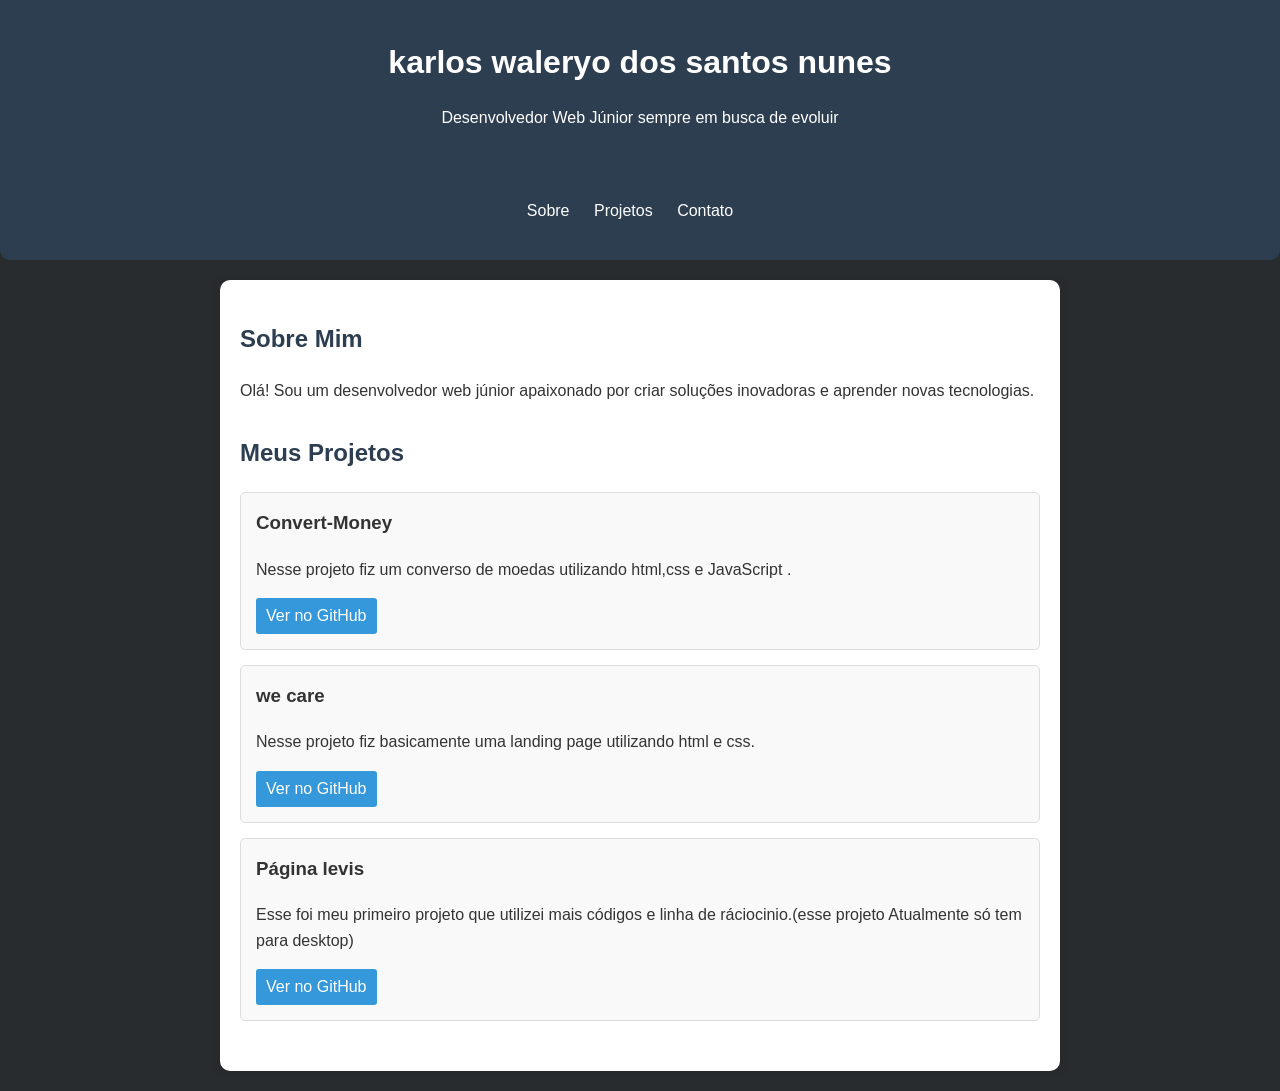
<file: index.html>
<!DOCTYPE html>
<html lang="pt-br">
<head>
    <meta charset="UTF-8">
    <meta name="viewport" content="width=device-width, initial-scale=1.0">
    <title>Meu Portfólio</title>
    <link rel="stylesheet" href="style.css">
</head>
<body>
    <header>
        <h1>karlos waleryo dos santos nunes</h1>
        <p class="p-header">Desenvolvedor Web Júnior sempre em busca de evoluir</p>
    </header>

    <nav>
        <ul>
            <li><a class="sobre" href="./sobre.html">Sobre</a></li>
            <li><a class="projetos" href="#projetos">Projetos</a></li>
            <li><a class="contato" href="./contato.html">Contato</a></li>
        </ul>
    </nav>

    <main>
        <section id="sobre">
            <h2>Sobre Mim</h2>
            <p>Olá! Sou um desenvolvedor web júnior apaixonado por criar soluções inovadoras e aprender novas tecnologias.</p>
        </section>

        <section id="projetos">
            <h2>Meus Projetos</h2>
            <div class="projeto">
                <h3>Convert-Money</h3>
                <p>Nesse projeto fiz um converso de moedas utilizando html,css e JavaScript .</p>
                <a href="https://github.com/karloswaleryodsn/convert-money" target="_blank">Ver no GitHub</a>
            </div>
            <div class="projeto">
                <h3>we care</h3>
                <p>Nesse projeto fiz basicamente uma landing page utilizando html e css.</p>
                <a href="https://github.com/karloswaleryodsn/projeto-we-care" target="_blank">Ver no GitHub</a>
            </div>
            <div class="projeto">
                <h3>Página levis</h3>
                <p>Esse foi meu primeiro projeto que utilizei mais códigos e linha de ráciocinio.(esse projeto Atualmente só tem para desktop)</p>
                <a href="https://github.com/karloswaleryodsn/pagina-levis" target="_blank">Ver no GitHub</a>
            </div>
        </section>
    </main>
</body>
</head>
</file>
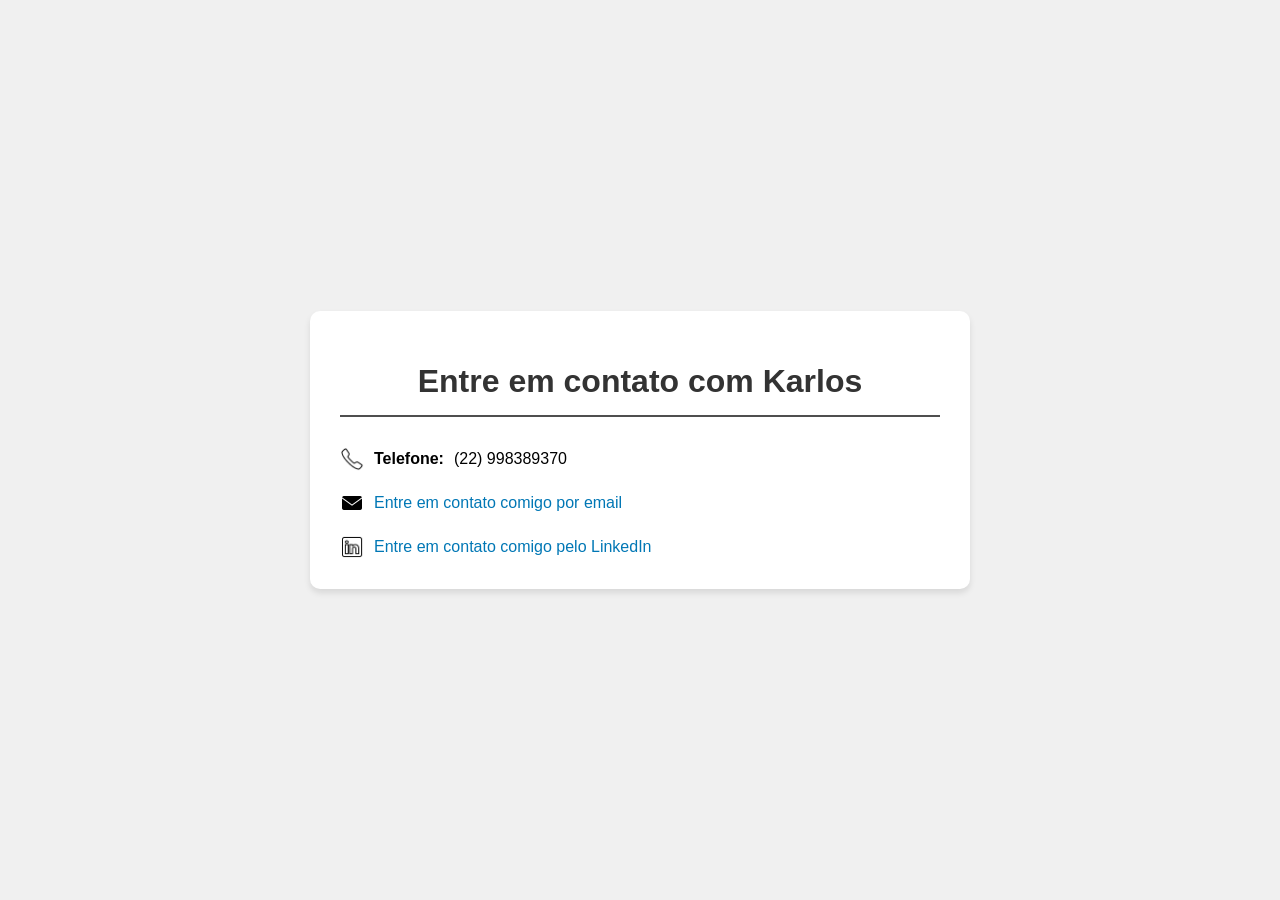
<file: contato.html>
<!DOCTYPE html>
<html lang="pt-br">

<head>
    <meta charset="UTF-8">
    <meta name="viewport" content="width=device-width, initial-scale=1.0">
    <title>Contato - Karlos Waleryo</title>
    <link rel="stylesheet" href="./contato.css">
</head>

<body>
    <div class="container">
        <h1>Entre em contato com Karlos</h1>
        <div class="contact-info">
            <div class="contact-item">
                <img src="./imagens/icons8-phone-50.png" alt="Ícone de telefone" class="icon">
                <p class="label">Telefone:</p>
                <p>(22) 998389370</p>
            </div>
            <div class="contact-item">
                <img src="./imagens/icons8-nova-mensagem-48.png" alt="Ícone de e-mail" class="icon">
                <a href="mailto:kwaleryo@gmail.com">Entre em contato comigo por email</a>
            </div>
            <div class="contact-item">
                <img src="./imagens/icons8-linkedin-50.png" alt="Ícone do LinkedIn" class="icon">
                <a href="https://www.linkedin.com/in/karlos-waleryo-31119a2b0/">Entre em contato comigo pelo
                    LinkedIn</a>
            </div>
        </div>
    </div>
</body>

</html>
</file>
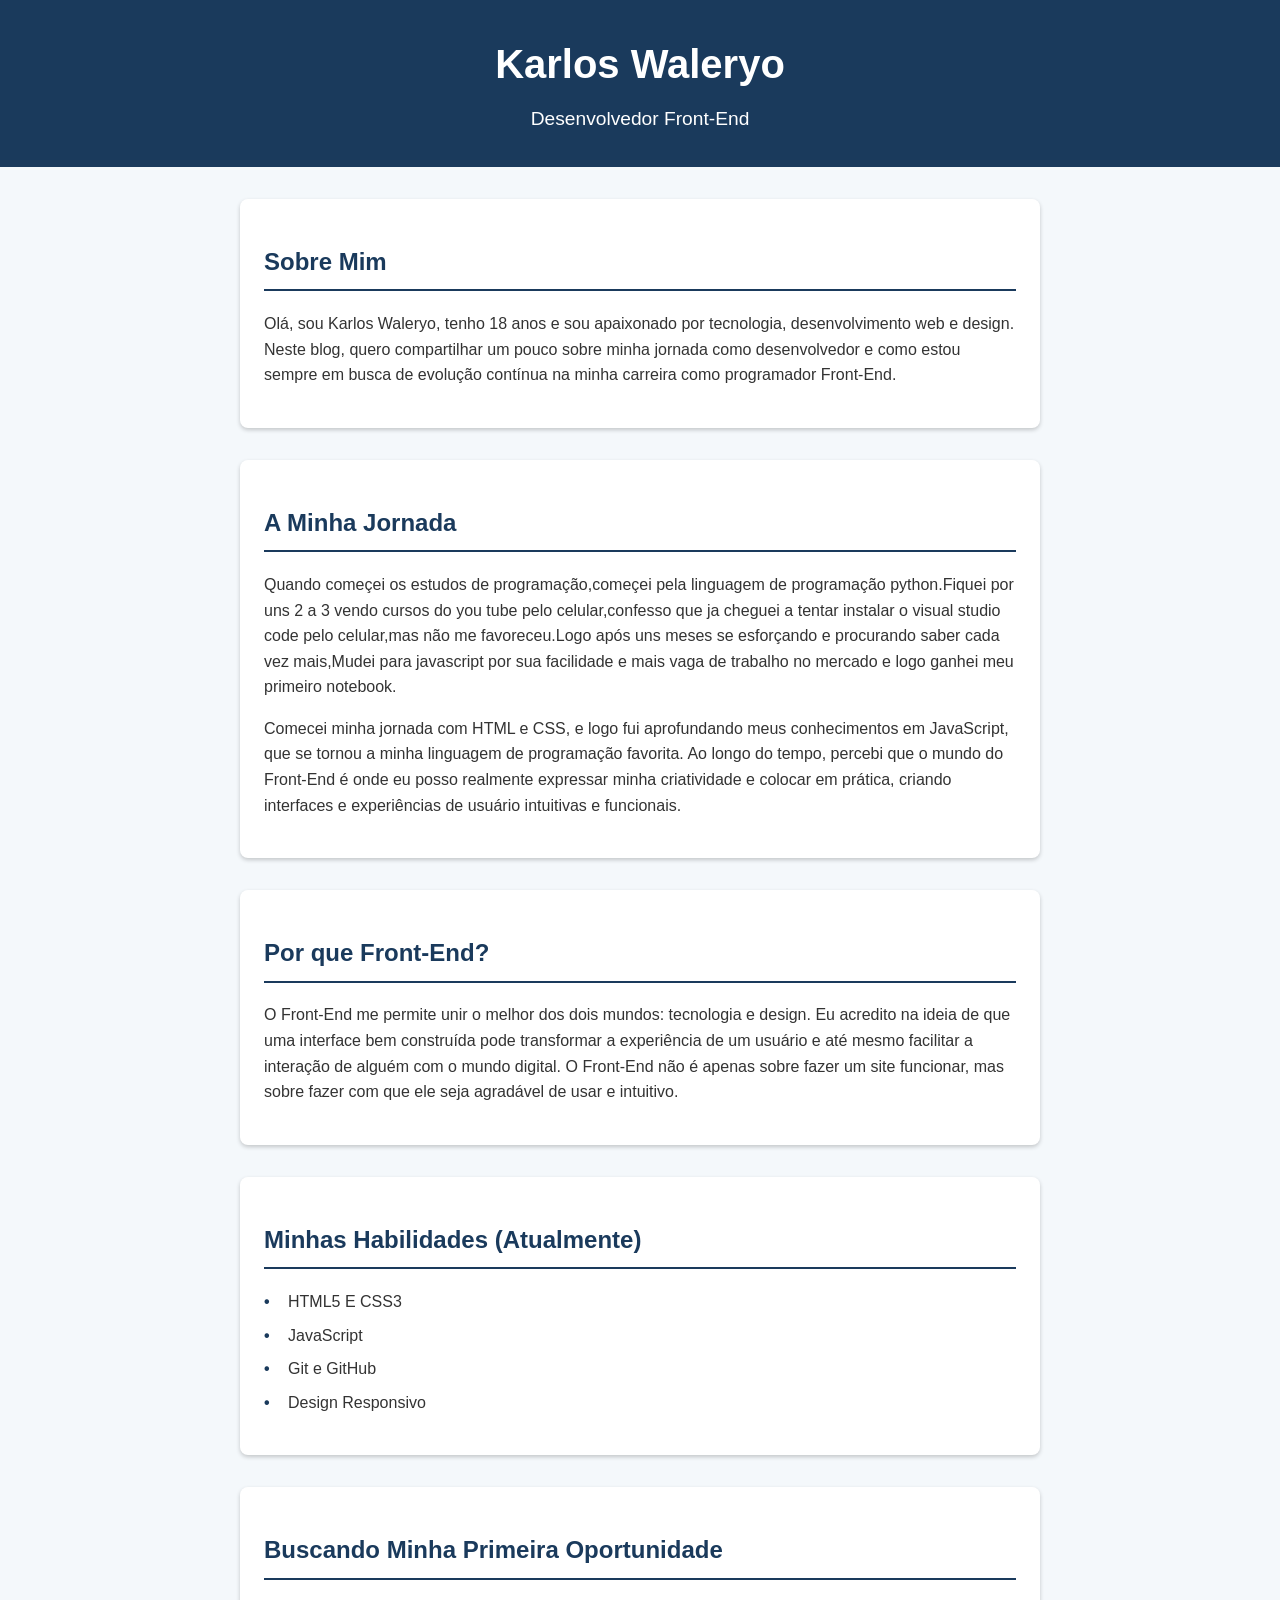
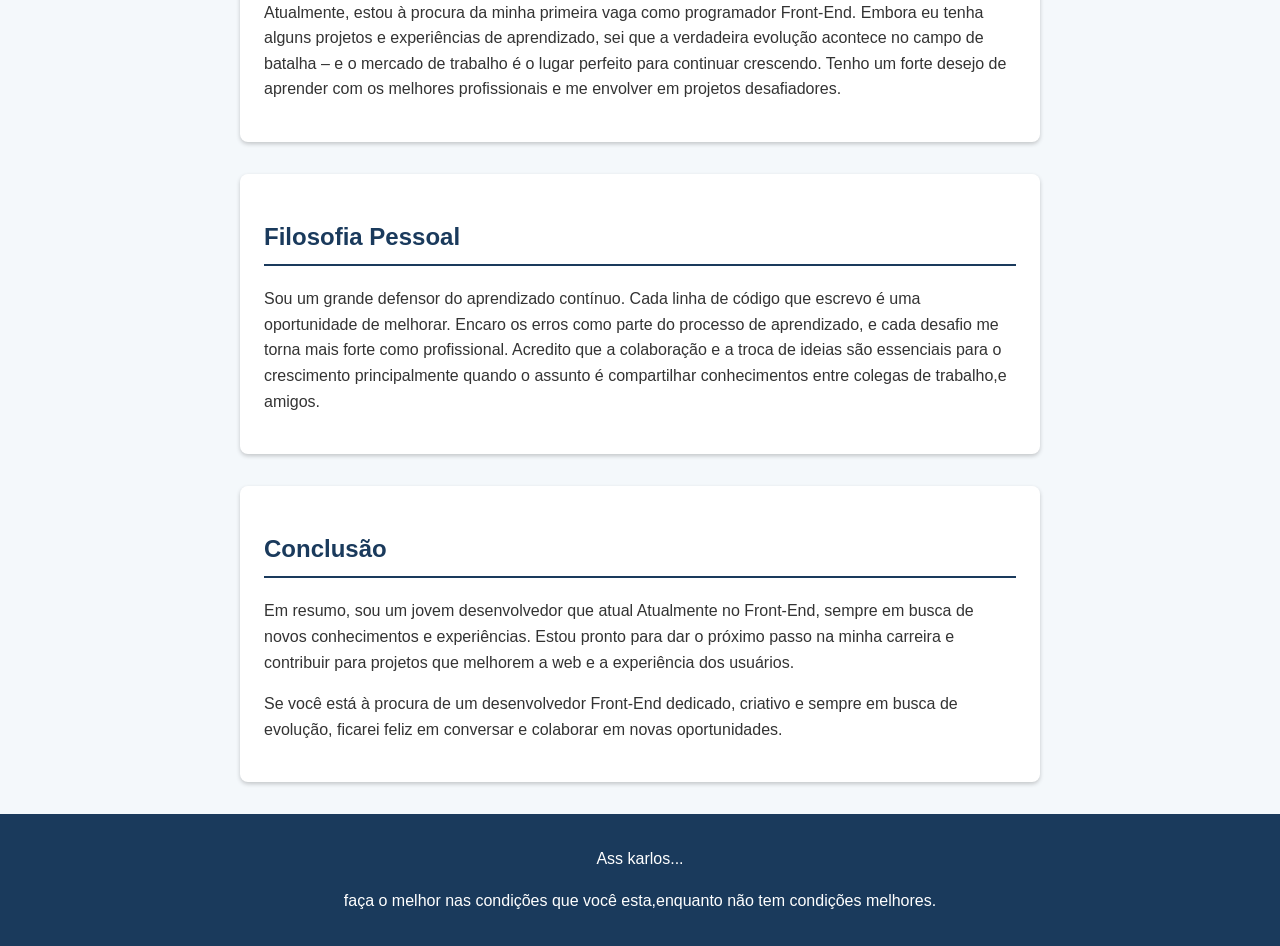
<file: sobre.html>
<!DOCTYPE html>
<html lang="pt-br">
<head>
    <meta charset="UTF-8">
    <meta name="viewport" content="width=device-width, initial-scale=1.0">
    <title>Karlos Waleryo - Desenvolvedor Front-End</title>
    <link rel="stylesheet" href="./sobre.css">
</head>
<body>
    <header>
        <h1>Karlos Waleryo</h1>
        <p>Desenvolvedor Front-End</p>
    </header>
    <main>
        <section id="sobre">
            <h2>Sobre Mim</h2>
            <p>Olá, sou Karlos Waleryo, tenho 18 anos e sou apaixonado por tecnologia, desenvolvimento web e design. Neste blog, quero compartilhar um pouco sobre minha jornada como desenvolvedor e como estou sempre em busca de evolução contínua na minha carreira como programador Front-End.</p>
        </section>
        
        <section id="jornada">
            <h2>A Minha Jornada</h2>
            <p>Quando começei os estudos de programação,começei pela linguagem de programação python.Fiquei por uns 2 a 3 vendo cursos do you tube pelo celular,confesso que ja cheguei a tentar instalar o visual studio code pelo celular,mas não me favoreceu.Logo após uns meses se esforçando e procurando saber cada vez mais,Mudei para javascript por sua facilidade e mais vaga de trabalho no mercado e logo ganhei meu primeiro notebook.</p>
            <p>Comecei minha jornada com HTML e CSS, e logo fui aprofundando meus conhecimentos em JavaScript, que se tornou a minha linguagem de programação favorita. Ao longo do tempo, percebi que o mundo do Front-End é onde eu posso realmente expressar minha criatividade e colocar em prática, criando interfaces e experiências de usuário intuitivas e funcionais.</p>
        </section>
        
        <section id="porque-frontend">
            <h2>Por que Front-End?</h2>
            <p>O Front-End me permite unir o melhor dos dois mundos: tecnologia e design. Eu acredito na ideia de que uma interface bem construída pode transformar a experiência de um usuário e até mesmo facilitar a interação de alguém com o mundo digital. O Front-End não é apenas sobre fazer um site funcionar, mas sobre fazer com que ele seja agradável de usar e intuitivo.</p>
        </section>
        
        <section id="habilidades">
            <h2>Minhas Habilidades (Atualmente)</h2>
                <ul>
                    <li>HTML5 E CSS3</li>
                    <li>JavaScript</li>
                    <li>Git e GitHub</li>
                    <li>Design Responsivo</li>
                </ul>
        </section>
        
        <section id="oportunidade">
            <h2>Buscando Minha Primeira Oportunidade</h2>
            <p>Atualmente, estou à procura da minha primeira vaga como programador Front-End. Embora eu tenha alguns projetos e experiências de aprendizado, sei que a verdadeira evolução acontece no campo de batalha – e o mercado de trabalho é o lugar perfeito para continuar crescendo. Tenho um forte desejo de aprender com os melhores profissionais e me envolver em projetos desafiadores.</p>
        </section>
        
        <section id="filosofia">
            <h2>Filosofia Pessoal</h2>
            <p>Sou um grande defensor do aprendizado contínuo. Cada linha de código que escrevo é uma oportunidade de melhorar. Encaro os erros como parte do processo de aprendizado, e cada desafio me torna mais forte como profissional. Acredito que a colaboração e a troca de ideias são essenciais para o crescimento principalmente quando o assunto é compartilhar conhecimentos entre colegas de trabalho,e amigos.</p>
        </section>
        
        <section id="conclusao">
            <h2>Conclusão</h2>
            <p>Em resumo, sou um jovem desenvolvedor que atual Atualmente no Front-End, sempre em busca de novos conhecimentos e experiências. Estou pronto para dar o próximo passo na minha carreira e contribuir para projetos que melhorem a web e a experiência dos usuários.</p>
            <p>Se você está à procura de um desenvolvedor Front-End dedicado, criativo e sempre em busca de evolução, ficarei feliz em conversar e colaborar em novas oportunidades.</p>
        </section>
    </main>
    <footer>
        <p>Ass karlos...</p>
        <p>faça o melhor nas condições que você esta,enquanto não tem condições melhores.</p>
    </footer>
</body>
</html>
</file>
<file: style.css>
body {
    font-family: Arial, sans-serif;
    line-height: 1.6;
    margin: 0;
    padding: 0;
    background-color: #292c2e;
    color: #333;
    transform: translateX(-100%); 
    animation: moverTexto 1.5s ease-out forwards;  
}

@keyframes moverTexto {
    0% {
        transform: translateX(-100%);  
        opacity: 0;
    }
    100% {
        transform: translateX(0);  
        opacity: 1;  
    }
}

header, nav, main, footer {
    padding: 20px;
}

header {
    background-color:#2c3e50 ;
    color: #ffffff;
    text-align: center;
    padding: 1rem;
}

header h1 {
    margin-bottom: 0;
    opacity: 0;  
    transform: translateX(-100%);
    animation: moverTexto 1.5s ease-out forwards; 
}

.p-header {
    transform: translatex(-100%);  /* Posiciona o texto à esquerda */
    animation: moverTexto 1.5s ease-out forwards;  /* Chama a animação */
}

@keyframes moverTexto {
    0% {
        transform: translateX(-100%); 
        opacity: 0;  
    }
    100% {
        transform: translateX(0);  
        opacity: 1; 
    }
}

nav {
    background-color: #2c3e50;
    color: #ffffff;
    border-bottom-left-radius: 10px;
    border-bottom-right-radius: 10px;
}

nav ul {
    padding: 0;
    list-style-type: none;
    text-align: center;
}

nav ul li {
    display: inline;
    margin-right: 20px;
}

nav ul li a {
    color: #ffffff;
    text-decoration: none;
}

main {
    max-width: 800px;
    margin: 20px auto;
    padding: 20px;
    background-color: #ffffff;
    box-shadow: 0 0 10px rgba(0,0,0,0.1);
    border-radius: 10px;
}

section {
    margin-bottom: 30px;
}

h2 {
    color: #2c3e50;
}

.projeto {
    background-color: #f9f9f9;
    border: 1px solid #ddd;
    padding: 15px;
    margin-bottom: 15px;
    border-radius: 5px;
}

.projeto h3 {
    margin-top: 0;
}

.projeto a {
    display: inline-block;
    background-color: #3498db;
    color: #ffffff;
    padding: 5px 10px;
    text-decoration: none;
    border-radius: 3px;
}

#contato ul {
    padding: 0;
    list-style-type: none;
}

#contato ul li {
    margin-bottom: 10px;
}

#contato ul li a {
    color: #3498db;
    text-decoration: none;
}

footer {
    background-color: #35424a;
    color: #ffffff;
    text-align: center;
    padding: 10px;
    position: fixed;
    bottom: 0;
    width: 100%;
}

.sobre:hover {
    border-radius: 5px;
    color: #ffffff;
    transition: background-color 0.3s ease;
    background-color: #3498db;
    transform: scale(1.1);
}
.projetos:hover {
    border-radius: 5px;
    color: #ffffff;
    transition: background-color 0.3s ease;
    background-color: #3498db;
    transform: scale(1.1);
}
.contato:hover {
    border-radius: 5px;
    color: #ffffff;
    transition: background-color 0.3s ease;
    background-color: #3498db;
    transform: scale(1.1);
}

@media (max-width: 600px) {
    header, nav, main, footer {
        padding: 10px;
    }

    nav ul li {
        display: block;
        margin-bottom: 10px;
    }
}
</file>
<file: contato.css>
body {
    margin: 0;
    padding: 0;
    font-family: Arial, Helvetica, sans-serif;
    background-color: #f0f0f0;
    display: flex;
    justify-content: center;
    align-items: center;
    min-height: 100vh;
}

.container {
    width: 95%;
    max-width: 600px;
    background-color: #FFFFFF;
    border-radius: 10px;
    padding: 30px;
    box-shadow: 0 4px 6px rgba(0, 0, 0, 0.1);
    opacity: 0;
    transform: translateY(-100%);  
    animation: moverTexto 1.5s ease-out forwards; 
}

@keyframes moverTexto {
    0% {
        transform: translateY(-100%); 
        opacity: 0;  
    }
    100% {
        transform: translateY(0);  
        opacity: 1; 
    }
}

h1 {
    text-align: center;
    color: #333;
    border-bottom: 2px solid #4f4f4f;
    padding-bottom: 15px;
    margin-bottom: 30px;
}

.contact-info {
    display: flex;
    flex-direction: column;
    gap: 20px;
}

.contact-item {
    display: flex;
    align-items: center;
    gap: 10px;
}

.icon {
    width: 24px;
    height: 24px;
}

.label {
    font-weight: bold;
    margin: 0;
}

p {
    margin: 0;
}

a {
    color: #0077B5;
    text-decoration: none;
    transition: color 0.3s ease;
}

a:hover {
    color: #00A0DC;
    text-decoration: underline;
}

@media (max-width: 480px) {
    .container {
        width: 100%;
        border-radius: 0;
        padding: 20px;
    }

    h1 {
        font-size: 24px;
    }
}
</file>
<file: sobre.css>
body {
    font-family: Arial, sans-serif;
    line-height: 1.6;
    color: #333;
    background-color: #f4f8fb;
    margin: 0;
    padding: 0;
    opacity: 0;
    transform: translateY(-100%);  
    animation: moverTexto 1.5s ease-out forwards; 
}

@keyframes moverTexto {
    0% {
        transform: translateY(-100%); 
        opacity: 0;  
    }
    100% {
        transform: translateY(0);  
        opacity: 1; 
    }
}

header {
    background-color: #1a3a5c;
    color: #fff;
    text-align: center;
    padding: 2rem 0;
}

header h1 {
    margin: 0;
    font-size: 2.5rem;
}

header p {
    margin: 0.5rem 0 0;
    font-size: 1.2rem;
}

main {
    max-width: 800px;
    margin: 2rem auto;
    padding: 0 1rem;
}

section {
    background-color: #fff;
    margin-bottom: 2rem;
    padding: 1.5rem;
    border-radius: 8px;
    box-shadow: 0 2px 4px rgba(0, 0, 0, 0.2);
}

h2 {
    color: #1a3a5c;
    border-bottom: 2px solid #1a3a5c;
    padding-bottom: 0.5rem;
}

ul {
    list-style-type: none;
    padding-left: 0;
}

ul li {
    margin-bottom: 0.5rem;
    padding-left: 1.5rem;
    position: relative;
}

ul li::before {
    content: "•";
    color: #1a3a5c;
    font-weight: bold;
    position: absolute;
    left: 0;
}

footer {
    background-color: #1a3a5c;
    color: #fff;
    text-align: center;
    padding: 1rem 0;
    position: relative;
    bottom: 0;
    width: 100%;
}

@media (max-width: 600px) {
    header h1 {
        font-size: 2rem;
    }

    header p {
        font-size: 1rem;
    }

    main {
        padding: 0 0.5rem;
    }

    section {
        padding: 1rem;
    }
}
</file>
